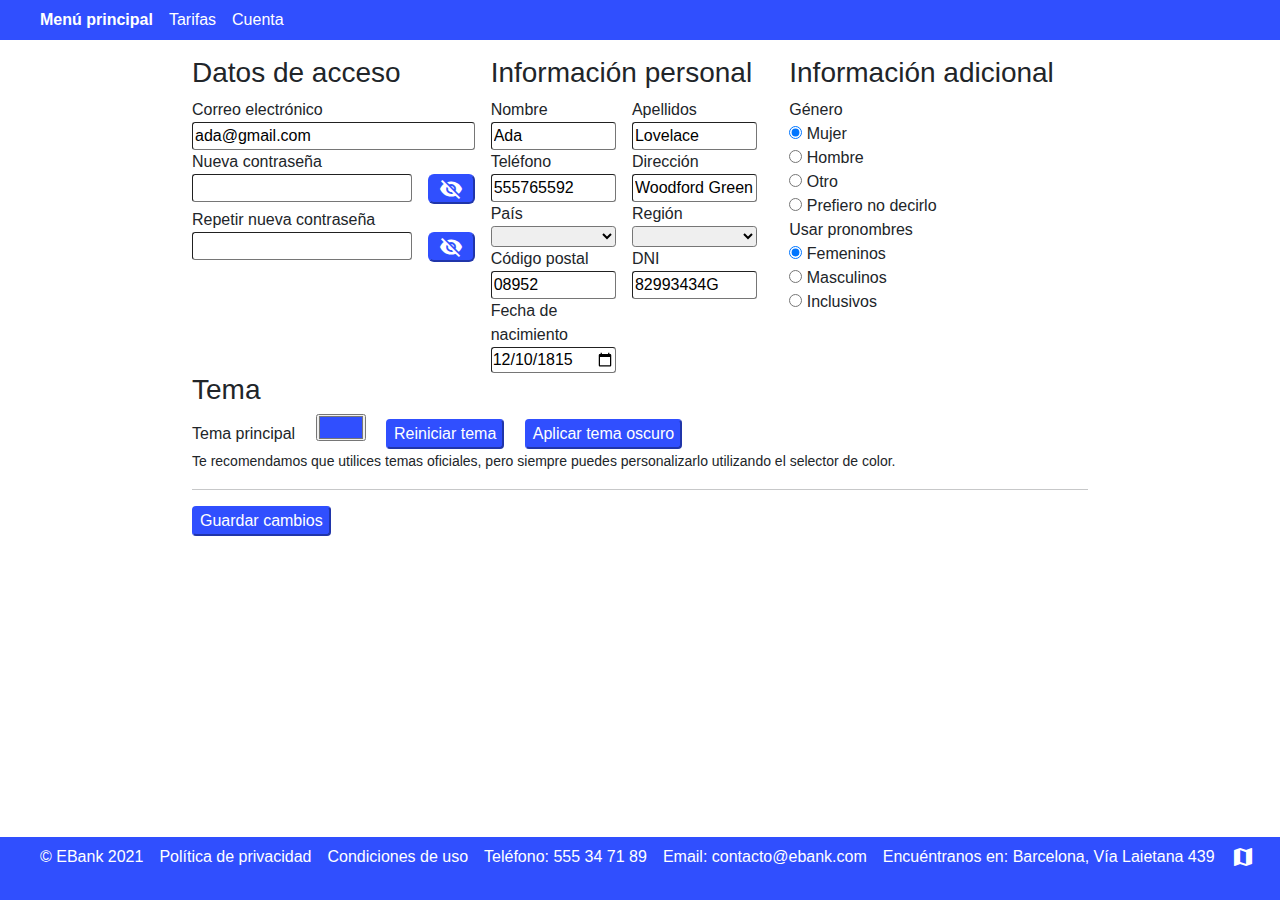
<file: account/index.html>
<!DOCTYPE html>
<html lang="es">
    <head>
        <meta charset="utf-8">
        <meta name="author" content="Joel Campos">
        <meta name="description" content="Un banco justo">
        <meta name="viewport" content="width=device-width, initial-scale=1">
        <title>EBank</title>
        <link rel="stylesheet" type="text/css" href="../TCF/tcf.css">
        <link rel="icon" href="../favicon.ico">
    </head>
    <body>
        <!-- NAVEGACIÓN -->
        <nav class="nav nav-primary">
            <ul class="main-nav">
                <li class="nav-item active"><a class="nolink" href="../index.html">Menú principal</a></li>
                <li class="nav-item"><a class="nolink" href="../tarifas/index.html">Tarifas</a></li>
                <li class="nav-dropdown">
                    Cuenta
                    <div class="dropdown-content">
                        <p name="noauth"><a class="nolink" href="../register/index.html">Crear cuenta</a></p>
                        <p name="noauth"><a class="nolink" href="../login/index.html">Acceder</a></p>
                        <p name="auth"><a class="nolink" href="../account/index.html">Configuración</a></p>
                        <p name="auth"><a class="nolink" href="../logout/index.html">Cerrar sesión</a></p>
                    </div>
                </li>
                <li class="nav-item" name="auth"><a class="nolink" href="../clientarea/index.html">Zona cliente</a></li>
            </ul>
        </nav>

        <section class="container-xl">
            <form method="POST">
                <div class="row">
                    <div class="col-md-4">
                        <h3>Datos de acceso</h3>
                        <div class="form-control">
                            <label for="email">Correo electrónico</label>
                            <input type="email" class="input input-primary" id="email" name="email" required>
                        </div>
                        <div class="row">
                            <div class="col-md-10">
                                <div class="form-control">
                                    <label>Nueva contraseña</label>
                                    <input type="password" id="newpassword" class="input input-primary" name="password">
                                </div>
                            </div>
                            <div class="col-md-2">
                                <br><button type="button" style="width: 100%;" class="btn btn-primary material-icons" id="btn-newpassword" onclick="TogglePassword('btn-newpassword','newpassword')">visibility_off</button>
                            </div>
                            <div class="col-md-10">
                                <div class="form-control">
                                    <label>Repetir nueva contraseña</label>
                                    <input type="password" id="newpasswordagain" class="input input-primary" name="repeat_password">
                                </div>
                            </div>
                            <div class="col-md-2">
                                <br><button type="button" style="width: 100%;" class="btn btn-primary material-icons" id="btn-newpasswordagain" onclick="TogglePassword('btn-newpasswordagain','newpasswordagain')">visibility_off</button>
                            </div>
                        </div>
                    </div>
                    <div class="col-md-4">
                        <h3>Información personal</h3>
                        <div class="row">
                            <div class="col-xl-6">
                                <div class="form-control">
                                    <label for="name">Nombre</label>
                                    <input type="text" id="name" name="name" class="input input-primary" value="Ada" required>
                                </div>
                            </div>
                            <div class="col-xl-6">
                                <div class="form-control">
                                    <label for="surname">Apellidos</label>
                                    <input type="text" id="surname" name="surname" class="input input-primary" value="Lovelace" required>
                                </div>
                            </div>
                            <div class="col-xl-6">
                                <div class="form-control">
                                    <label for="phone">Teléfono</label>
                                    <input type="text" class="input input-primary" id="phone" name="phone" pattern="[0-9]{9}" maxlength="9" value="555765592" required>
                                </div>
                            </div>
                            <div class="col-xl-6">
                                <div class="form-control">
                                    <label for="dir">Dirección</label>
                                    <input type="text" class="input input-primary" id="dir" name="dir" value="Woodford Green" required>
                                </div>
                            </div>
                            <!-- Región y país -->
                            <div class="col-xl-6">
                                <div class="form-control">
                                    <label for="country">País</label>
                                    <select id="country" class="input input-primary" required> <!-- La clase "input" es compatible con "select" --> </select>
                                </div>
                            </div>
                            <div class="col-xl-6">
                                <div class="form-control">
                                    <label for="region">Región</label>
                                    <select id="region" class="input input-primary" required> <!-- La clase "input" es compatible con "select" --> </select>
                                </div>
                            </div>
                            <div class="col-xl-6">
                                <div class="form-control">
                                    <label for="cp">Código postal</label>
                                    <input type="text" id="cp" name="cp" value="08952" maxlength="5" pattern="[0-9]{5}" class="input input-primary" required>
                                </div>
                            </div>
                            <div class="col-xl-6">
                                <div class="form-control">
                                    <label for="dni">DNI</label>
                                    <input type="text" id="dni" name="dni" value="82993434G" maxlength="9" pattern="[0-9]{8}[a-Z]{1}" class="input input-primary" required>
                                </div>
                            </div>
                        </div>
                        <div class="row">
                            <div class="col-xl-6">
                                <div class="form-control">
                                    <label for="bd">Fecha de nacimiento</label>
                                    <input type="date" class="input input-primary" id="bd" name="bd" value="1815-12-10" required>
                                </div>
                            </div>
                        </div>
                    </div>
                    <div class="col-md-4">
                        <h3>Información adicional</h3>
                        <div class="row">
                            <div class="col-xxl-6">
                                <div class="form-control">
                                    <label>Género</label>
                                    <div class="row">
                                        <input type="radio" name="gender" id="g-m" checked>
                                        <label for="g-m">Mujer</label>
                                    </div>
                                    <div class="row">
                                        <input type="radio" name="gender" id="g-h">
                                        <label for="g-h">Hombre</label>
                                    </div>
                                    <div class="row">
                                        <input type="radio" name="gender" id="g-o">
                                        <label for="g-o">Otro</label>
                                    </div>
                                    <div class="row">
                                        <input type="radio" name="gender" id="g-pnd">
                                        <label for="g-pnd">Prefiero no decirlo</label>
                                    </div>
                                </div>
                            </div>
                            <div class="col-xxl-6">
                                <div class="form-control">
                                    <label>Usar pronombres</label>
                                    <div class="row">
                                        <input type="radio" name="refgender" id="r-f" checked>
                                        <label for="r-f">Femeninos</label>
                                    </div>
                                    <div class="row">
                                        <input type="radio" name="refgender" id="r-m">
                                        <label for="r-m">Masculinos</label>
                                    </div>
                                    <div class="row">
                                        <input type="radio" name="refgender" id="r-i">
                                        <label for="r-i">Inclusivos</label>
                                    </div>
                                </div>
                            </div>
                        </div>
                    </div>
                    <div class="col-md-12">
                        <h3>Tema</h3>
                        <label for="theme">Tema principal</label>
                        <input type="color" id="theme">
                        <input class="btn btn-primary" onclick="SetTheme('#304ffe')" type="button" value="Reiniciar tema">
                        <input class="btn btn-primary" onclick="SetTheme('#121212')" type="button" value="Aplicar tema oscuro">
                        <br><small>Te recomendamos que utilices temas oficiales, pero siempre puedes personalizarlo utilizando el selector de color.</small>
                    </div>
                </div>
                <hr>
                <input type="submit" value="Guardar cambios" class="btn btn-primary">
            </form>
        </section>

        <!-- FOOTER -->
		<br><footer class="nav nav-primary bottom">
			<ul class="main-nav">
				<li class="nav-item">&copy; EBank 2021</li>
				<li class="nav-item"><a class="nolink" href="../privacy/index.html">Política de privacidad</a></li>
				<li class="nav-item"><a class="nolink" href="../terms/index.html">Condiciones de uso</a></li>
				<li class="nav-item">Teléfono: 555 34 71 89</li>
				<li class="nav-item">Email: contacto@ebank.com</li>
				<li class="nav-item">Encuéntranos en: Barcelona, Vía Laietana 439</li>
				<li class="nav-item"><a class="material-icons nolink" href="https://goo.gl/maps/QGVMRPcXBaiSUd6b9" target="_blank">map</a></li>
			</ul>
		</footer>

        <!-- SCRIPTS -->
        <script src="../TCF/js/tcf.js"></script>
        <script src="../TCF/js/auth.js"></script>
        <script src="../TCF/js/cartograph.js"></script>

        <script>
            document.getElementById("email").value = sessionStorage.getItem("email") || "ada@gmail.com";

            ImplementFullLocationForm("country","region","235","112");


            const theme = document.getElementById("theme");
            theme.value = sessionStorage.getItem("theme") || "#304ffe";
            theme.addEventListener('input',() => {
                sessionStorage.setItem("theme",theme.value);
                document.documentElement.style.setProperty('--color-primary', theme.value);
                document.documentElement.style.setProperty('--color-contrast-primary', getContrastYIQ(theme.value));
            });

            function SetTheme(color) {
                theme.value = color;
                sessionStorage.setItem("theme",color);
                document.documentElement.style.setProperty('--color-primary', color);
                document.documentElement.style.setProperty('--color-contrast-primary', getContrastYIQ(color));
            }         
        </script>
    </body>
</html>
</file>
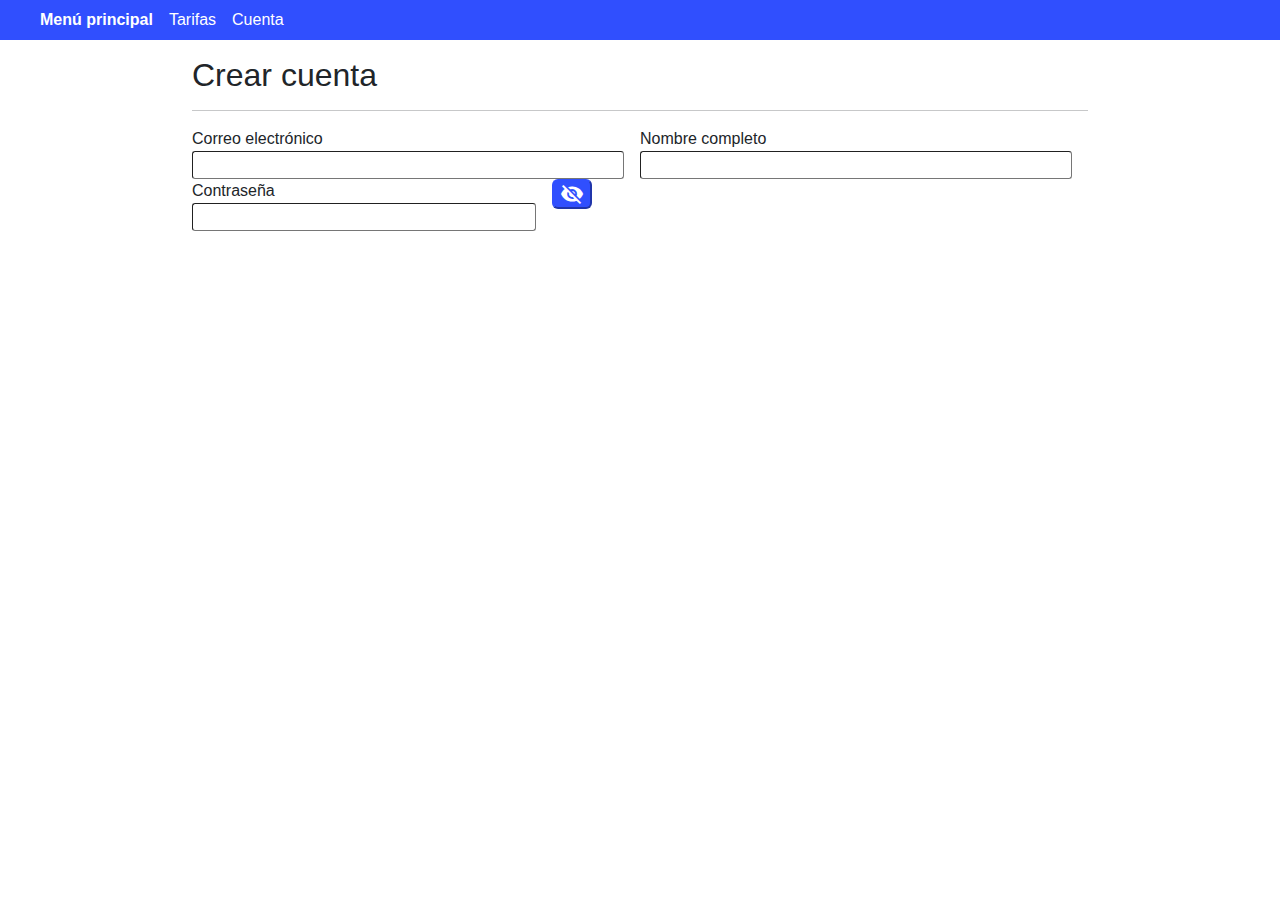
<file: auth/index.html>
<!DOCTYPE html>
<html lang="es">
	<head>
		<meta charset="utf-8">
		<meta name="viewport" content="width=device-width, initial-scale=1">
		<title>Ebank - Auth</title>
		<link rel="stylesheet" type="text/css" href="../TCF/tcf.css">
	</head>
	<body>
		<!-- NAVEGACIÓN -->
        <nav class="nav nav-primary">
            <ul class="main-nav">
                <li class="nav-item active">Menú principal</li>
                <li class="nav-item">Tarifas</li>
                <li class="nav-dropdown">
                    Cuenta
                    <div class="dropdown-content">
                        <p>Acceder</p>
                        <p>Perfil</p>
                        <p>Cerrar sesión</p>
                    </div>
                </li>
            </ul>
        </nav>
        <!-- FORMULARIO -->
       	<section class="container-lg">
       		<form>
       			<h2>Crear cuenta</h2>
       			<hr>
       			<div class="row">
       				<div class="col-lg-6">
       					<div class="form-control">
       						<label for="r-email">Correo electrónico</label>
       						<input type="email" id="r-email" class="input input-primary">
       					</div>
       				</div>
       				<div class="col-lg-6">
       					<div class="form-control">
       						<label for="r-name">Nombre completo</label>
       						<input type="text" id="r-name" class="input input-primary">
       					</div>
       				</div>
       				<div class="col-lg-6">
       					<div class="row">
       						<div class="col-lg-10">
       							<div class="form-control">
		       						<label for="r-password">Contraseña</label>
		       						<input type="password" id="r-password" class="input input-primary">
       							</div>
       						</div>
       						<div class="col-lg-2">
								<button class="btn btn-primary material-icons" id="btn-password" onclick="TogglePassword('btn-password','r-password')">visibility_off</button>
							</div>
       					</div>
       				</div>
       			</div>
			</form>
       	</section>
        <script src="../TCF/js/tcf.js"></script>
	</body>
</html>
</file>
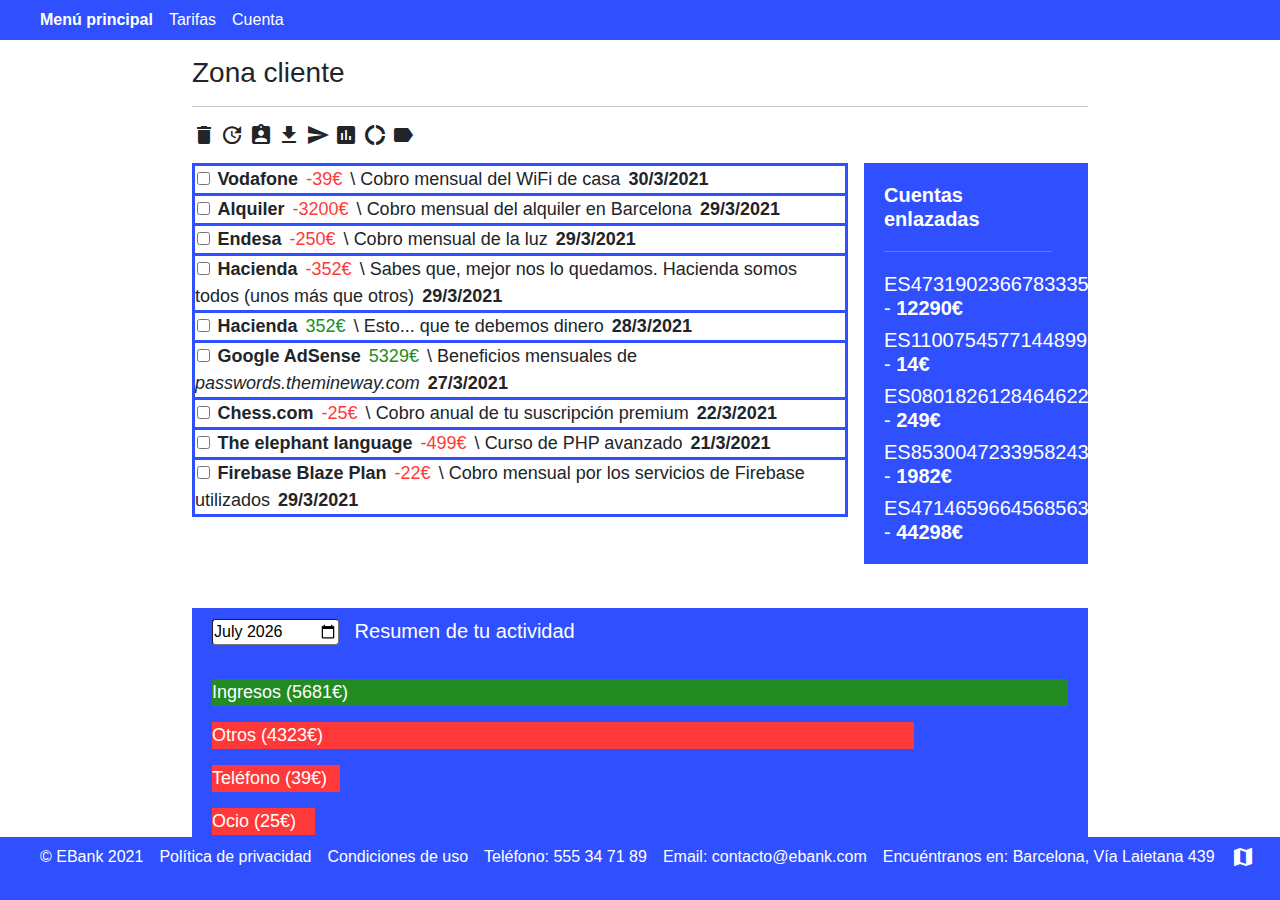
<file: clientarea/index.html>
<!DOCTYPE html>
<html lang="es">
    <head>
        <meta charset="utf-8">
        <meta name="author" content="Joel Campos">
        <meta name="description" content="Un banco justo">
        <meta name="viewport" content="width=device-width, initial-scale=1">
        <title>EBank</title>
        <link rel="stylesheet" type="text/css" href="../TCF/tcf.css">
        <link rel="icon" href="../favicon.ico">
    </head>
    <body>
        <!-- NAVEGACIÓN -->
        <nav class="nav nav-primary">
            <ul class="main-nav">
                <li class="nav-item active"><a class="nolink" href="../index.html">Menú principal</a></li>
                <li class="nav-item"><a class="nolink" href="../tarifas/index.html">Tarifas</a></li>
                <li class="nav-dropdown">
                    Cuenta
                    <div class="dropdown-content">
                        <p name="noauth"><a class="nolink" href="../register/index.html">Crear cuenta</a></p>
                        <p name="noauth"><a class="nolink" href="../login/index.html">Acceder</a></p>
                        <p name="auth"><a class="nolink" href="../account/index.html">Configuración</a></p>
                        <p name="auth"><a class="nolink" href="../logout/index.html">Cerrar sesión</a></p>
                    </div>
                </li>
                <li class="nav-item" name="auth"><a class="nolink" href="../clientarea/index.html">Zona cliente</a></li>
            </ul>
        </nav>

        <section class="container-md">
            <h3>Zona cliente</h3>
            <hr>
            <div class="toolbar toolbar-primary">
                <!-- ACCIONES DEL PANEL DE CONTROL -->
                <p class="material-icons">delete</p>
                <p class="material-icons">update</p>
                <p class="material-icons">assignment_ind</p>
                <p class="material-icons">get_app</p>
                <p class="material-icons">send</p>
                <p class="material-icons">assessment</p>
                <p class="material-icons">donut_large</p>
                <p class="material-icons">label_important</p>
                <p class="material-icons">pending</p>
            </div>
            <div class="row">
                <div class="col-xl-9">
                    <div class="entrylist" id="entries">
                        <!-- Si se muestra esta "entry" es que ha habido un problema con el script -->
                        <div class="entry">
                            <input type="checkbox" class="checkbox">
                            <p class="title">Cobro</p>
                            <p class="value good">-200€</p>
                            <p class="subject">Este texto no se debería ver, ha habido un fallo con un script</p>
                        </div>
                    </div>
                </div>
                <div class="col-xl-3 bg-primary text-ligth">
                    <div class="rangle primary">
                        <div class="rangle-body">
                            <h5><b>Cuentas enlazadas</b></h5>
                            <hr>
                            <div id="accounts">

                            </div>
                        </div>
                    </div>
                </div>
            </div>
            <br>
            <div class="rangle rangle-primary">
                <div class="rangle-body">
                    <div class="row" style="padding-top: 0.7em;padding-bottom: 0.5em;">
                        <div class="col-xl-2">
                            <div class="form-control">
                                <input type="month" class="input" style="width: 100%;" id="mes">
                            </div>
                        </div>
                        <div class="col-xl-10">
                            <h5>Resumen de tu actividad</h5>
                        </div>
                    </div>
                    <div class="container-xl">
                        <!-- RESUMEN MENSUAL -->
                        <table class="graphic">
                            <div style="width: 100%;" class="bg-success"><p class="text-ligth">Ingresos (5681€)</p></div>
                            <div style="width: 82%;" class="bg-danger"><p class="text-ligth">Otros (4323€)</p></div>
                            <div style="width: 15%;" class="bg-danger"><p class="text-ligth">Teléfono (39€)</p></div>
                            <div style="width: 12%;" class="bg-danger"><p class="text-ligth">Ocio (25€)</p></div>
                        </table>
                    </div>
                </div>
            </div>
        </section>

		<!-- FOOTER -->
		<br><footer class="nav nav-primary bottom">
			<ul class="main-nav">
				<li class="nav-item">&copy; EBank 2021</li>
				<li class="nav-item"><a class="nolink" href="../privacy/index.html">Política de privacidad</a></li>
				<li class="nav-item"><a class="nolink" href="../terms/index.html">Condiciones de uso</a></li>
				<li class="nav-item">Teléfono: 555 34 71 89</li>
				<li class="nav-item">Email: contacto@ebank.com</li>
				<li class="nav-item">Encuéntranos en: Barcelona, Vía Laietana 439</li>
				<li class="nav-item"><a class="material-icons nolink" href="https://goo.gl/maps/QGVMRPcXBaiSUd6b9" target="_blank">map</a></li>
			</ul>
		</footer>

        <!-- SCRIPTS -->
        <script src="../TCF/js/tcf.js"></script>
        <script src="../TCF/js/database.js"></script>
        <script src="../TCF/js/auth.js"></script>
        <script>
            DisplayData();
            DisplayAccounts();

            document.getElementById("mes").valueAsDate = new Date(); // Seleccionar hoy por defecto
        </script>
    </body>
</html>
</file>
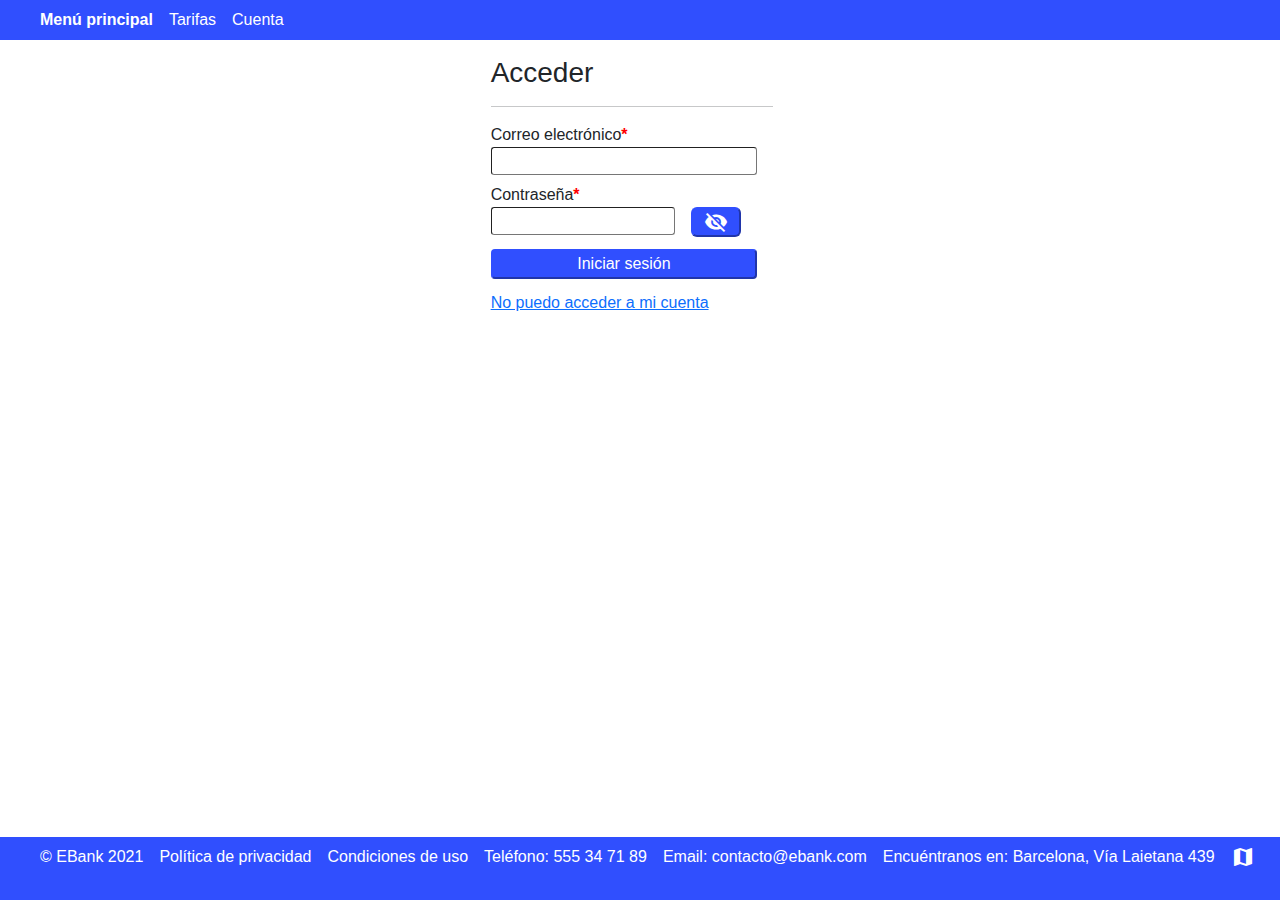
<file: login/index.html>
<!DOCTYPE html>
<html lang="es">
    <head>
		<meta charset="utf-8">
		<meta name="viewport" content="width=device-width, initial-scale=1">
		<title>Ebank - Auth</title>
		<link rel="stylesheet" type="text/css" href="../TCF/tcf.css">
        <link rel="icon" href="../favicon.ico">
	</head>
    <body>
        <!-- NAVEGACIÓN -->
        <nav class="nav nav-primary">
            <ul class="main-nav">
                <li class="nav-item active"><a class="nolink" href="../index.html">Menú principal</a></li>
                <li class="nav-item"><a class="nolink" href="../tarifas/index.html">Tarifas</a></li>
                <li class="nav-dropdown">
                    Cuenta
                    <div class="dropdown-content">
                        <p name="noauth"><a class="nolink" href="../register/index.html">Crear cuenta</a></p>
                        <p name="noauth"><a class="nolink" href="../login/index.html">Acceder</a></p>
                        <p name="auth"><a class="nolink" href="../account/index.html">Configuración</a></p>
                        <p name="auth"><a class="nolink" href="../logout/index.html">Cerrar sesión</a></p>
                    </div>
                </li>
                <li class="nav-item" name="auth"><a class="nolink" href="../clientarea/index.html">Zona cliente</a></li>
            </ul>
        </nav>
        
        <section class="container-md">
            <form class="row" action="../index.html" onsubmit="Login()" method="POST">
                <div class="col-xl-4"><p></p></div>
                <div class="col-xl-4">
                    <h3>Acceder</h3>
                    <hr>
                    <div class="row">
                        <div class="col-xl-12 mb-2">
                            <div class="form-control">
                                <label for="email" class="necessary">Correo electrónico</label>
                                <input type="email" id="email" class="input input-primary" style="width: 100%;" required>
                            </div>
                        </div>
                        <div class="col-xl-12 mb-3">
                            <div class="row">
                                <div class="col-xl-9">
                                    <div class="form-control">
                                        <label for="password" class="necessary">Contraseña</label>
                                        <input type="password" id="password" class="input input-primary" style="width: 100%;" required>
                                    </div>
                                </div>
                                <div class="col-xl-3">
                                    <div class="form-control">
                                        <br><button type="button" style="width: 100%;" class="btn btn-primary material-icons" id="btn-password" onclick="TogglePassword('btn-password','password')">visibility_off</button>
                                    </div>
                                </div>
                            </div>
                        </div>
                        <div class="col-xl-12 mb-3">
                            <div class="form-control">
                                <button type="submit" class="btn btn-primary" style="width: 100%;">Iniciar sesión</button>
                            </div>
                        </div>
                    </div>
                    <a href="../recover/index.html">No puedo acceder a mi cuenta</a>
                </div>
                <div class="col-xl-4"><p></p></div>
            </form>
        </section>

        <!-- FOOTER -->
        <br><footer class="nav nav-primary bottom">
            <ul class="main-nav">
                <li class="nav-item">&copy; EBank 2021</li>
                <li class="nav-item"><a class="nolink" href="../privacy/index.html">Política de privacidad</a></li>
                <li class="nav-item"><a class="nolink" href="../terms/index.html">Condiciones de uso</a></li>
                <li class="nav-item">Teléfono: 555 34 71 89</li>
                <li class="nav-item">Email: contacto@ebank.com</li>
                <li class="nav-item">Encuéntranos en: Barcelona, Vía Laietana 439</li>
                <li class="nav-item"><a class="material-icons nolink" href="https://goo.gl/maps/QGVMRPcXBaiSUd6b9" target="_blank">map</a></li>
            </ul>
        </footer>

        <!-- SCRIPTS -->
        <script src="../TCF/js/tcf.js"></script>
        <script src="../TCF/js/auth.js"></script>
    </body>
</html>
</file>
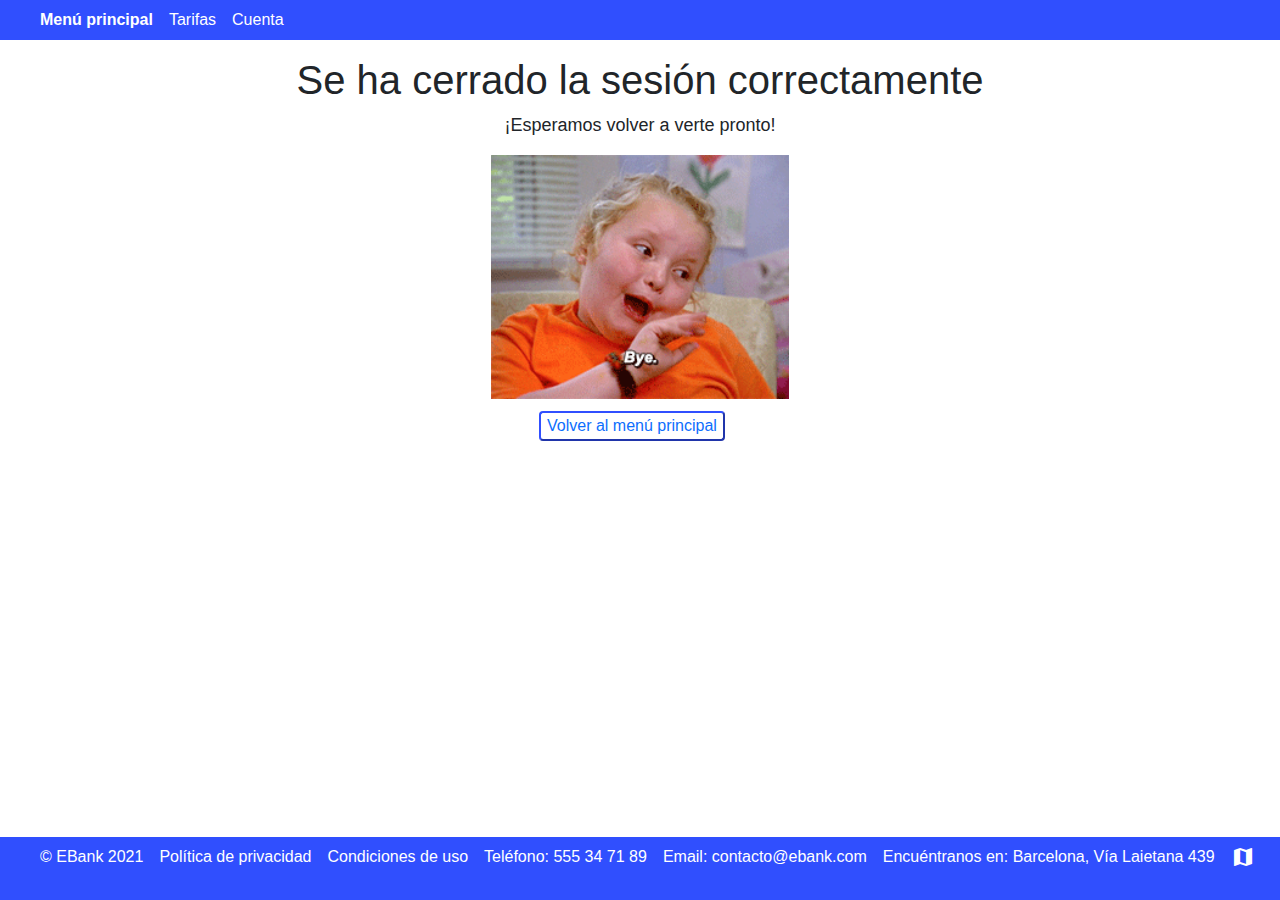
<file: logout/index.html>
<!DOCTYPE html>
<html lang="es">
    <head>
        <meta charset="utf-8">
        <meta name="author" content="Joel Campos">
        <meta name="description" content="Un banco justo">
        <meta name="viewport" content="width=device-width, initial-scale=1">
        <title>EBank</title>
        <link rel="stylesheet" type="text/css" href="../TCF/tcf.css">
        <link rel="icon" href="../favicon.ico">
    </head>
    <body>
        <!-- NAVEGACIÓN -->
        <nav class="nav nav-primary">
            <ul class="main-nav">
                <li class="nav-item active"><a class="nolink" href="../index.html">Menú principal</a></li>
                <li class="nav-item"><a class="nolink" href="../tarifas/index.html">Tarifas</a></li>
                <li class="nav-dropdown">
                    Cuenta
                    <div class="dropdown-content">
                        <p name="noauth"><a class="nolink" href="../register/index.html">Crear cuenta</a></p>
                        <p name="noauth"><a class="nolink" href="../login/index.html">Acceder</a></p>
                        <p name="auth"><a class="nolink" href="../account/index.html">Configuración</a></p>
                        <p name="auth"><a class="nolink" href="../logout/index.html">Cerrar sesión</a></p>
                    </div>
                </li>
                <li class="nav-item" name="auth"><a class="nolink" href="../clientarea/index.html">Zona cliente</a></li>
            </ul>
        </nav>

        <section class="container-md h-center">
            <h1>Se ha cerrado la sesión correctamente</h1>
            <p>¡Esperamos volver a verte pronto!</p>
            <div class="row">
                <div class="col-xl-4"><p></p></div>
                <div class="col-xl-4">
                    <img src="../resources/img/bye.gif" style="width: 100%;" class="zoomable mb-3">
                    <button class="btn btn-primary fade"><a href="../index.html" class="nolink" style="text-decoration: none;">Volver al menú principal</a></button>
                </div>
                <div class="col-xl-4"><p></p></div>
            </div>
        </section>

        <!-- FOOTER -->
		<br><footer class="nav nav-primary bottom">
			<ul class="main-nav">
				<li class="nav-item">&copy; EBank 2021</li>
				<li class="nav-item"><a class="nolink" href="../privacy/index.html">Política de privacidad</a></li>
				<li class="nav-item"><a class="nolink" href="../terms/index.html">Condiciones de uso</a></li>
				<li class="nav-item">Teléfono: 555 34 71 89</li>
				<li class="nav-item">Email: contacto@ebank.com</li>
				<li class="nav-item">Encuéntranos en: Barcelona, Vía Laietana 439</li>
				<li class="nav-item"><a class="material-icons nolink" href="https://goo.gl/maps/QGVMRPcXBaiSUd6b9" target="_blank">map</a></li>
			</ul>
		</footer>

        <!-- SCRIPTS -->
        <script src="../TCF/js/tcf.js"></script>
        <script src="../TCF/js/auth.js"></script>
        <script>
            Logout();
        </script>
    </body>
</html>
</file>
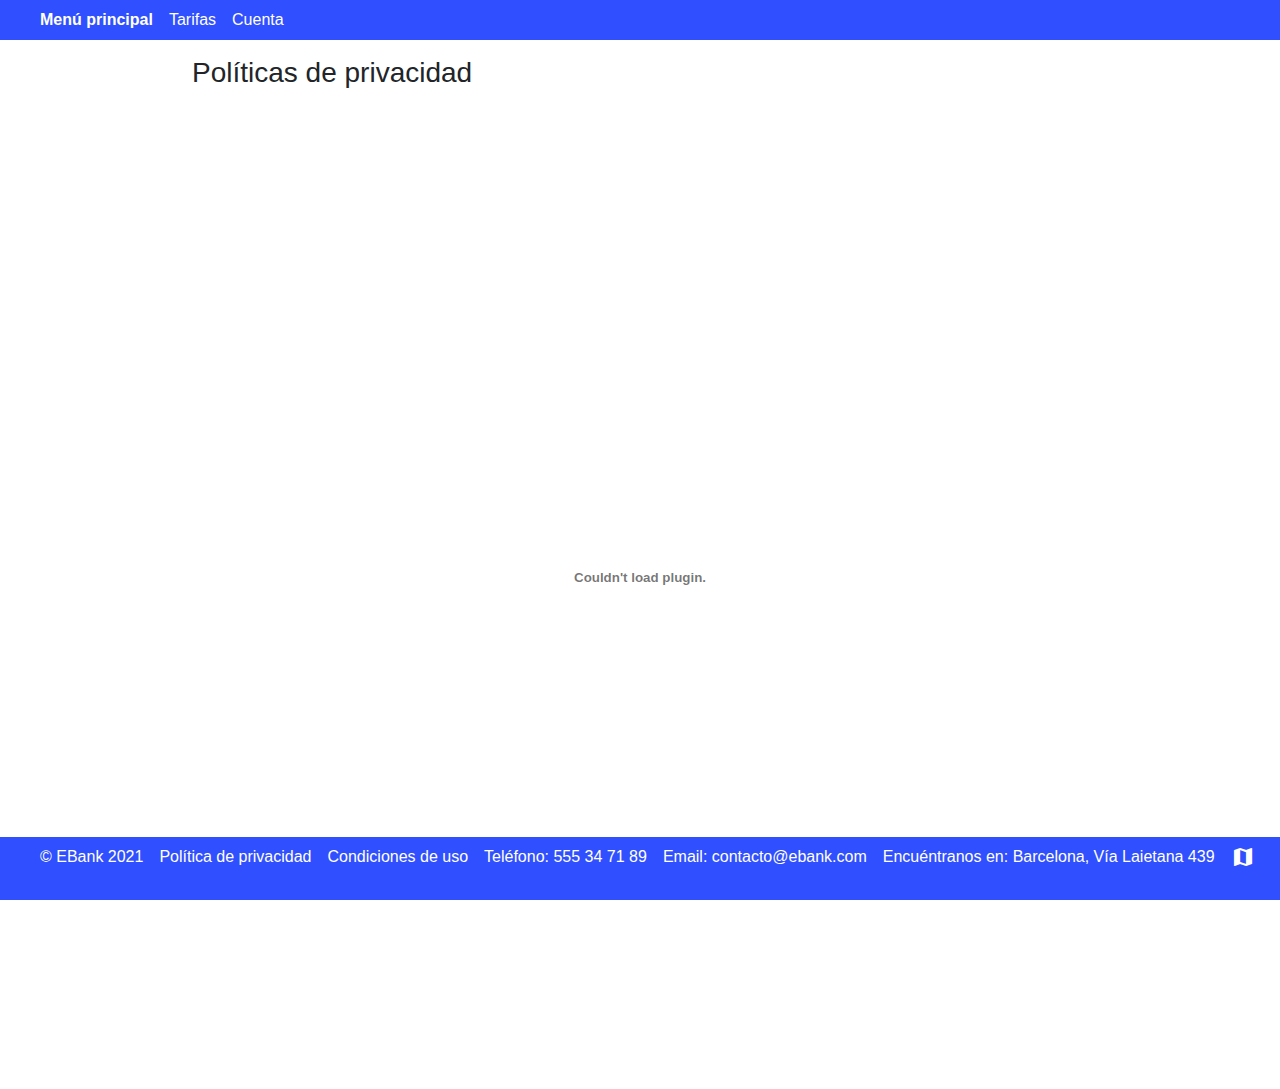
<file: privacy/index.html>
<!DOCTYPE html>
<html lang="es">
    <head>
        <meta charset="utf-8">
        <meta name="author" content="Joel Campos">
        <meta name="description" content="Un banco justo">
        <meta name="viewport" content="width=device-width, initial-scale=1">
        <title>EBank</title>
        <link rel="stylesheet" type="text/css" href="../TCF/tcf.css">
        <link rel="icon" href="../favicon.ico">
    </head>
    <body>
        <!-- NAVEGACIÓN -->
        <nav class="nav nav-primary">
            <ul class="main-nav">
                <li class="nav-item active"><a class="nolink" href="../index.html">Menú principal</a></li>
                <li class="nav-item"><a class="nolink" href="../tarifas/index.html">Tarifas</a></li>
                <li class="nav-dropdown">
                    Cuenta
                    <div class="dropdown-content">
                        <p name="noauth"><a class="nolink" href="../register/index.html">Crear cuenta</a></p>
                        <p name="noauth"><a class="nolink" href="../login/index.html">Acceder</a></p>
                        <p name="auth"><a class="nolink" href="../account/index.html">Configuración</a></p>
                        <p name="auth"><a class="nolink" href="../logout/index.html">Cerrar sesión</a></p>
                    </div>
                </li>
                <li class="nav-item" name="auth"><a class="nolink" href="../clientarea/index.html">Zona cliente</a></li>
            </ul>
        </nav>

        <section class="container-md">
            <h3>Políticas de privacidad</h3>
            <embed src="../resources/pdf/privacidad.pdf" class="document">
        </section>

        <!-- FOOTER -->
		<br><footer class="nav nav-primary bottom">
			<ul class="main-nav">
				<li class="nav-item">&copy; EBank 2021</li>
				<li class="nav-item"><a class="nolink" href="../privacy/index.html">Política de privacidad</a></li>
				<li class="nav-item"><a class="nolink" href="../terms/index.html">Condiciones de uso</a></li>
				<li class="nav-item">Teléfono: 555 34 71 89</li>
				<li class="nav-item">Email: contacto@ebank.com</li>
				<li class="nav-item">Encuéntranos en: Barcelona, Vía Laietana 439</li>
				<li class="nav-item"><a class="material-icons nolink" href="https://goo.gl/maps/QGVMRPcXBaiSUd6b9" target="_blank">map</a></li>
			</ul>
		</footer>

        <script src="../TCF/js/auth.js"></script>
        <script src="../TCF/js/tcf.js"></script>
    </body>
</html>
</file>
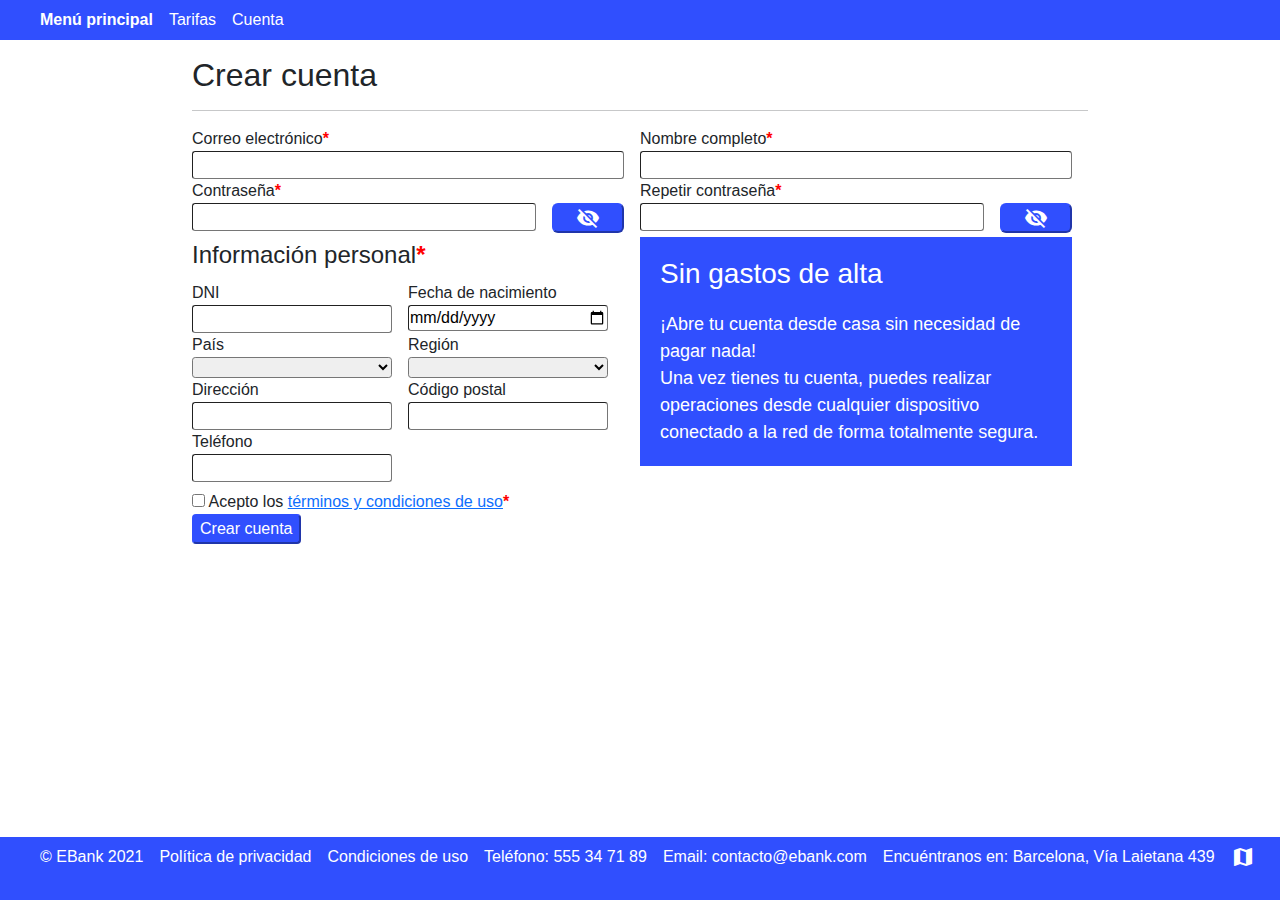
<file: register/index.html>
<!DOCTYPE html>
<html lang="es">
	<head>
		<meta charset="utf-8">
		<meta name="viewport" content="width=device-width, initial-scale=1">
		<title>Ebank - Auth</title>
		<link rel="stylesheet" type="text/css" href="../TCF/tcf.css">
		<link rel="icon" href="../favicon.ico">
	</head>
	<body>
		<!-- NAVEGACIÓN -->
        <nav class="nav nav-primary">
            <ul class="main-nav">
                <li class="nav-item active"><a class="nolink" href="../index.html">Menú principal</a></li>
                <li class="nav-item"><a class="nolink" href="../tarifas/index.html">Tarifas</a></li>
                <li class="nav-dropdown">
                    Cuenta
                    <div class="dropdown-content">
                        <p name="noauth"><a class="nolink" href="../register/index.html">Crear cuenta</a></p>
                        <p name="noauth"><a class="nolink" href="../login/index.html">Acceder</a></p>
                        <p name="auth"><a class="nolink" href="../account/index.html">Configuración</a></p>
                        <p name="auth"><a class="nolink" href="../logout/index.html">Cerrar sesión</a></p>
                    </div>
                </li>
                <li class="nav-item" name="auth"><a class="nolink" href="../clientarea/index.html">Zona cliente</a></li>
            </ul>
        </nav>
		
        <!-- FORMULARIO -->
       	<section class="container-lg">
       		<form method="POST" action="../index.html" onsubmit="Login()">
       			<h2>Crear cuenta</h2>
       			<hr>
       			<div class="row">
					<!-- EMAIL -->
       				<div class="col-lg-6">
       					<div class="form-control">
       						<label for="r-email" class="necessary">Correo electrónico</label>
       						<input type="email" id="r-email" class="input input-primary" required>
       					</div>
       				</div>
					<!-- NOMBRE -->
       				<div class="col-lg-6">
       					<div class="form-control">
       						<label for="r-name" class="necessary">Nombre completo</label>
       						<input type="text" id="r-name" class="input input-primary" required>
       					</div>
       				</div>
					<!-- CONTRASEÑA 1 -->
       				<div class="col-lg-6">
       					<div class="row">
       						<div class="col-lg-10">
       							<div class="form-control">
		       						<label for="r-password" class="necessary">Contraseña</label>
		       						<input type="password" id="r-password" class="input input-primary" style="width: 100%;" required>
       							</div>
       						</div>
       						<div class="col-lg-2"><br>
								<button type="button" style="width: 100%;" class="btn btn-primary material-icons" id="btn-password" onclick="TogglePassword('btn-password','r-password')">visibility_off</button>
							</div>
       					</div>
       				</div>
					<!-- CONTRASEÑA 2 -->
       				<div class="col-lg-6">
						<div class="row">
							<div class="col-lg-10">
								<div class="form-control">
									<label for="r-password" class="necessary">Repetir contraseña</label>
									<input type="password" id="r-password-again" class="input input-primary" style="width: 100%;" required>
								</div>
							</div>
							<div class="col-lg-2"><br>
								<button type="button" style="width: 100%;" class="btn btn-primary material-icons" id="btn-password-again" onclick="TogglePassword('btn-password-again','r-password-again')">visibility_off</button>
						 	</div>
						</div>
					</div>
					<div>
						<!-- INFORMACIÓN PERSONAL -->
						<fieldset class="col-lg-6 mb-2">
							<legend class="necessary">Información personal</legend>
							<div class="row">
								<div class="col-md-6">
									<div class="form-control">
										<label for="dni">DNI</label>
										<input type="text" id="dni" class="input input-primary" maxlength="9" pattern="[0-9]{8}[a-Z]{1}" required>
									</div>
								</div>
								<div class="col-md-6">
									<div class="form-control">
										<label for="birth">Fecha de nacimiento</label>
										<input type="date" id="birth" class="input input-primary" required>
									</div>
								</div>
							</div>
							<div class="row">
								<div class="col-md-6">
									<div class="form-control">
										<label for="country">País</label>
										<select id="country" class="input input-primary"> <!-- La clase "input" es compatible con "select" --></select>
									</div>
								</div>
								<div class="col-md-6">
									<div class="form-control">
										<label for="region">Región</label>
										<select id="region" class="input input-primary"> <!-- La clase "input" es compatible con "select" --></select>
									</div>
								</div>
							</div>
							<div class="row">
								<div class="col-md-6">
									<div class="form-control">
										<label for="dir">Dirección</label><br>
										<input type="text" id="dir" class="input input-primary" style="width: 100%;">
									</div>
								</div>
								<div class="col-md-6">
									<div class="form-control">
										<label for="cp">Código postal</label><br>
										<input type="text" id="cp" maxlength="5" class="input input-primary" style="width: 100%;" pattern="[0-9]{5}">
									</div>
								</div>
							</div>
							<div class="row">
								<div class="col-md-6">
									<div class="form-control">
										<label for="tel">Teléfono</label><br>
										<input type="text" id="tel" class="input input-primary" style="width: 100%;" maxlength="9" pattern="[0-9]{9}">
									</div>
								</div>
							</div>
						</fieldset>
						<!-- ANUNCIO -->
						<div class="col-md-6">
							<div class="rangle rangle-primary">
								<div class="row">
									<div class="col-12 rangle-body">
										<h3>Sin gastos de alta</h3>
										<p>¡Abre tu cuenta desde casa sin necesidad de pagar nada!<br>Una vez tienes tu cuenta, puedes realizar operaciones desde cualquier dispositivo conectado a la red de forma totalmente segura.</p>
									</div>
								</div>
							</div>
						</div>
					</div>
					<div class="row">
						<div class="col-12">
							<div class="classic-terms">
								<input type="checkbox" id="terms" class="checkbox checkbox-primary" required>
								<label for="terms" class="necessary">Acepto los <a href="../terms/index.html" target="_blank">términos y condiciones de uso</a></label>
							</div>
							<input type="submit" value="Crear cuenta" class="btn btn-primary">
						</div>
					</div>
       			</div>
			</form>
       	</section>

		<!-- SCRIPTS -->

        <script src="../TCF/js/tcf.js"></script>
		<script src="../TCF/js/cartograph.js"></script>
		<script src="../TCF/js/auth.js"></script>

		<!-- FOOTER -->
		<br><footer class="nav nav-primary bottom">
			<ul class="main-nav">
				<li class="nav-item">&copy; EBank 2021</li>
				<li class="nav-item"><a class="nolink" href="../privacy/index.html">Política de privacidad</a></li>
				<li class="nav-item"><a class="nolink" href="../terms/index.html">Condiciones de uso</a></li>
				<li class="nav-item">Teléfono: 555 34 71 89</li>
				<li class="nav-item">Email: contacto@ebank.com</li>
				<li class="nav-item">Encuéntranos en: Barcelona, Vía Laietana 439</li>
				<li class="nav-item"><a class="material-icons nolink" href="https://goo.gl/maps/QGVMRPcXBaiSUd6b9" target="_blank">map</a></li>
			</ul>
		</footer>

		<!-- Page's script -->
		<script>
			ImplementFullLocationForm("country","region");
		</script>
	</body>
</html>
</file>
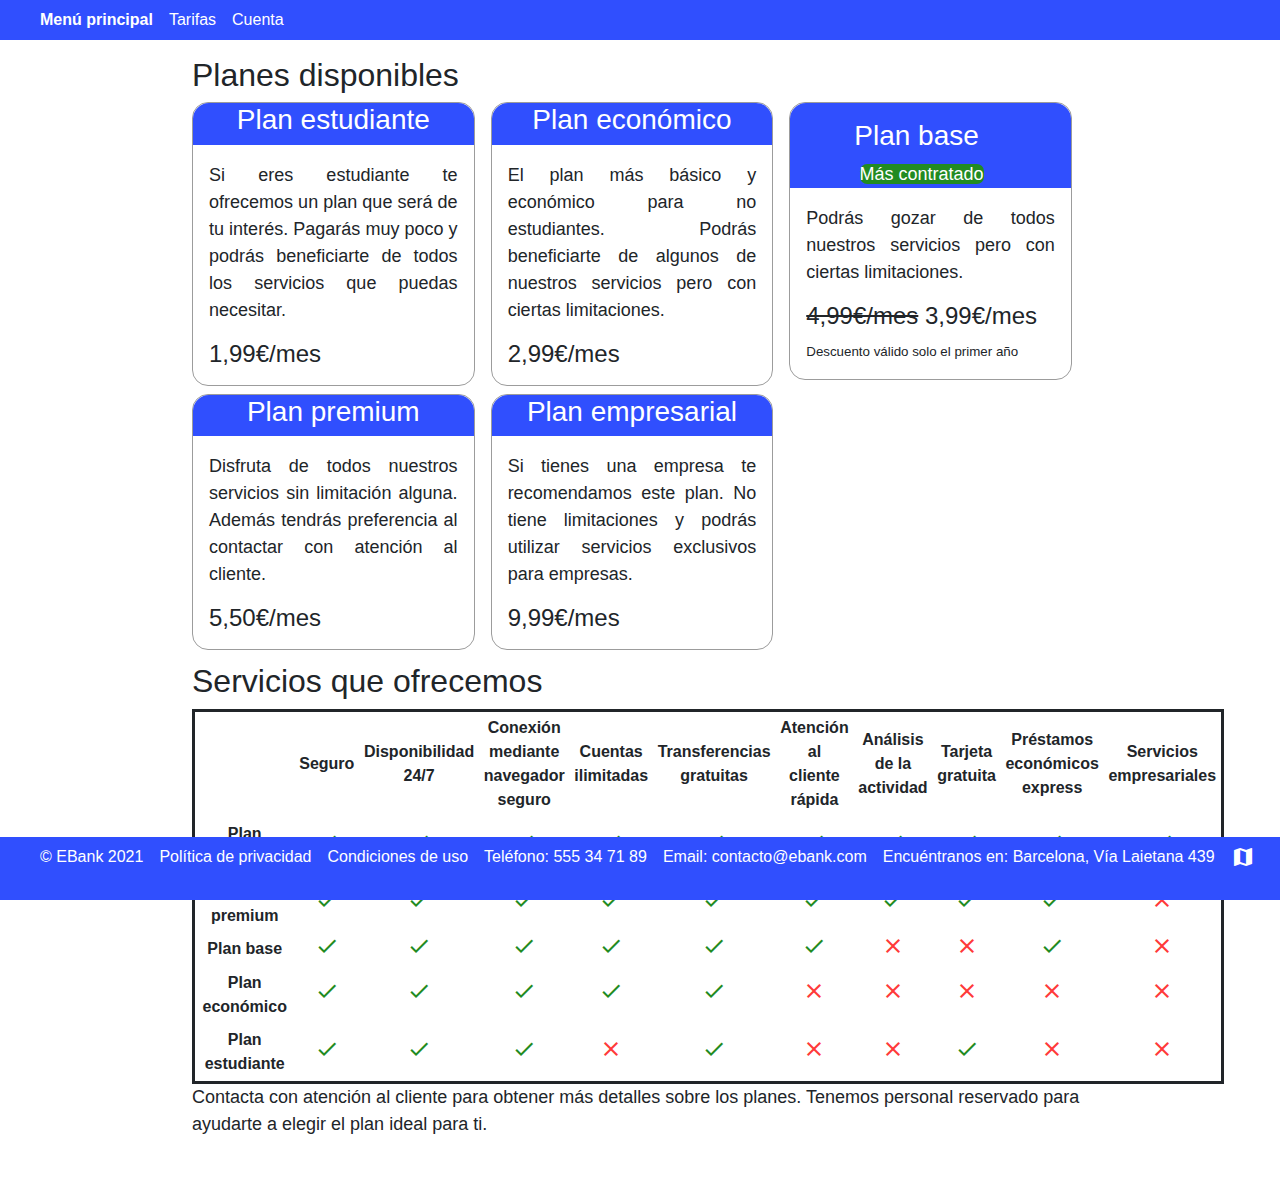
<file: tarifas/index.html>
<!DOCTYPE html>
<html lang="es">
    <head>
        <meta charset="utf-8">
        <meta name="author" content="Joel Campos">
        <meta name="description" content="Un banco justo">
        <meta name="viewport" content="width=device-width, initial-scale=1">
        <title>EBank</title>
        <link rel="stylesheet" type="text/css" href="../TCF/tcf.css">
        <link rel="icon" href="../favicon.ico">
    </head>
    <body>
        <!-- NAVEGACIÓN -->
        <nav class="nav nav-primary">
            <ul class="main-nav">
                <li class="nav-item active"><a class="nolink" href="../index.html">Menú principal</a></li>
                <li class="nav-item"><a class="nolink" href="../tarifas/index.html">Tarifas</a></li>
                <li class="nav-dropdown">
                    Cuenta
                    <div class="dropdown-content">
                        <p name="noauth"><a class="nolink" href="../register/index.html">Crear cuenta</a></p>
                        <p name="noauth"><a class="nolink" href="../login/index.html">Acceder</a></p>
                        <p name="auth"><a class="nolink" href="../account/index.html">Configuración</a></p>
                        <p name="auth"><a class="nolink" href="../logout/index.html">Cerrar sesión</a></p>
                    </div>
                </li>
                <li class="nav-item" name="auth"><a class="nolink" href="../clientarea/index.html">Zona cliente</a></li>
            </ul>
        </nav>

        <section class="container-md">
            <h2>Planes disponibles</h2>
            <div class="row mb-2">
                <div class="col-xl-4">
                    <div class="card card-primary">
                        <div class="card-header h-center">
                            <h3>Plan estudiante</h3>
                        </div>
                        <div class="card-body justify">
                            <p>Si eres estudiante te ofrecemos un plan que será de tu interés. Pagarás muy poco y podrás beneficiarte de todos los servicios que puedas necesitar.</p>
                            <h4>1,99€/mes</h4>
                        </div>
                    </div>
                </div>
                <div class="col-xl-4">
                    <div class="card card-primary">
                        <div class="card-header h-center">
                            <h3>Plan económico</h3>
                        </div>
                        <div class="card-body justify">
                            <p>El plan más básico y económico para no estudiantes. Podrás beneficiarte de algunos de nuestros servicios pero con ciertas limitaciones.</p>
                            <h4>2,99€/mes</h4>
                        </div>
                    </div>
                </div>
                <div class="col-xl-4">
                    <div class="card card-primary">
                        <div class="card-header h-center">
                            <div class="row">
                                <div class="col-xxl-4"><p></p></div>
                                <div class="col-xxl-4">
                                    <h3>Plan base</h3>
                                </div>
                                <div class="col-xxl-4">
                                    <span class="alert alert-success">Más contratado</span>
                                </div>
                            </div>
                        </div>
                        <div class="card-body justify">
                            <p>Podrás gozar de todos nuestros servicios pero con ciertas limitaciones.</p>
                            <h4><span style="text-decoration: line-through;">4,99€/mes</span> 3,99€/mes</h4>
                            <small style="font-size: smaller;">Descuento válido solo el primer año</small>
                        </div>
                    </div>
                </div>
            </div>
            <div class="row mb-3">
                <div class="col-xl-4">
                    <div class="card card-primary">
                        <div class="card-header h-center">
                            <h3>Plan premium</h3>
                        </div>
                        <div class="card-body justify">
                            <p>Disfruta de todos nuestros servicios sin limitación alguna. Además tendrás preferencia al contactar con atención al cliente.</p>
                            <h4>5,50€/mes</h4>
                        </div>
                    </div>
                </div>
                <div class="col-xl-4">
                    <div class="card card-primary">
                        <div class="card-header h-center">
                            <h3>Plan empresarial</h3>
                        </div>
                        <div class="card-body justify">
                            <p>Si tienes una empresa te recomendamos este plan. No tiene limitaciones y podrás utilizar servicios exclusivos para empresas.</p>
                            <h4>9,99€/mes</h4>
                        </div>
                    </div>
                </div>
            </div>

            <!-- TABLA DE SERVICIOS -->
            <h2>Servicios que ofrecemos</h2>
            <table class="table selectable" style="width: 100%;">
                <tr>
                    <th style="width: 12%;"></th>
                    <th>Seguro</th>
                    <th>Disponibilidad 24/7</th>
                    <th>Conexión mediante navegador seguro</th>
                    <th>Cuentas ilimitadas</th>
                    <th>Transferencias gratuitas</th>
                    <th>Atención al cliente rápida</th>
                    <th>Análisis de la actividad</th>
                    <th>Tarjeta gratuita</th>
                    <th>Préstamos económicos express</th>
                    <th>Servicios empresariales</th>
                </tr>
                <tr>
                    <th>Plan empresarial</th>
                    <td><span class="material-icons text-success">done</span></td>
                    <td><span class="material-icons text-success">done</span></td>
                    <td><span class="material-icons text-success">done</span></td>
                    <td><span class="material-icons text-success">done</span></td>
                    <td><span class="material-icons text-success">done</span></td>
                    <td><span class="material-icons text-success">done</span></td>
                    <td><span class="material-icons text-success">done</span></td>
                    <td><span class="material-icons text-success">done</span></td>
                    <td><span class="material-icons text-success">done</span></td>
                    <td><span class="material-icons text-success">done</span></td>
                </tr>
                <tr>
                    <th>Plan premium</th>
                    <td><span class="material-icons text-success">done</span></td>
                    <td><span class="material-icons text-success">done</span></td>
                    <td><span class="material-icons text-success">done</span></td>
                    <td><span class="material-icons text-success">done</span></td>
                    <td><span class="material-icons text-success">done</span></td>
                    <td><span class="material-icons text-success">done</span></td>
                    <td><span class="material-icons text-success">done</span></td>
                    <td><span class="material-icons text-success">done</span></td>
                    <td><span class="material-icons text-success">done</span></td>
                    <td><span class="material-icons text-danger">close</span></td>
                </tr>
                <tr>
                    <th>Plan base</th>
                    <td><span class="material-icons text-success">done</span></td>
                    <td><span class="material-icons text-success">done</span></td>
                    <td><span class="material-icons text-success">done</span></td>
                    <td><span class="material-icons text-success">done</span></td>
                    <td><span class="material-icons text-success">done</span></td>
                    <td><span class="material-icons text-success">done</span></td>
                    <td><span class="material-icons text-danger">close</span></td>
                    <td><span class="material-icons text-danger">close</span></td>
                    <td><span class="material-icons text-success">done</span></td>
                    <td><span class="material-icons text-danger">close</span></td>
                </tr>
                <tr>
                    <th>Plan económico</th>
                    <td><span class="material-icons text-success">done</span></td>
                    <td><span class="material-icons text-success">done</span></td>
                    <td><span class="material-icons text-success">done</span></td>
                    <td><span class="material-icons text-success">done</span></td>
                    <td><span class="material-icons text-success">done</span></td>
                    <td><span class="material-icons text-danger">close</span></td>
                    <td><span class="material-icons text-danger">close</span></td>
                    <td><span class="material-icons text-danger">close</span></td>
                    <td><span class="material-icons text-danger">close</span></td>
                    <td><span class="material-icons text-danger">close</span></td>
                </tr>
                <tr>
                    <th>Plan estudiante</th>
                    <td><span class="material-icons text-success">done</span></td>
                    <td><span class="material-icons text-success">done</span></td>
                    <td><span class="material-icons text-success">done</span></td>
                    <td><span class="material-icons text-danger">close</span></td>
                    <td><span class="material-icons text-success">done</span></td>
                    <td><span class="material-icons text-danger">close</span></td>
                    <td><span class="material-icons text-danger">close</span></td>
                    <td><span class="material-icons text-success">done</span></td>
                    <td><span class="material-icons text-danger">close</span></td>
                    <td><span class="material-icons text-danger">close</span></td>
                </tr>
            </table>
            <p>Contacta con atención al cliente para obtener más detalles sobre los planes. Tenemos personal reservado para ayudarte a elegir el plan ideal para ti.</p>
        </section>

        <!-- FOOTER -->
		<br><footer class="nav nav-primary bottom">
			<ul class="main-nav">
				<li class="nav-item">&copy; EBank 2021</li>
				<li class="nav-item"><a class="nolink" href="../privacy/index.html">Política de privacidad</a></li>
				<li class="nav-item"><a class="nolink" href="../terms/index.html">Condiciones de uso</a></li>
				<li class="nav-item">Teléfono: 555 34 71 89</li>
				<li class="nav-item">Email: contacto@ebank.com</li>
				<li class="nav-item">Encuéntranos en: Barcelona, Vía Laietana 439</li>
				<li class="nav-item"><a class="material-icons nolink" href="https://goo.gl/maps/QGVMRPcXBaiSUd6b9" target="_blank">map</a></li>
			</ul>
		</footer>

        <!-- SCRIPTS -->
        <script src="../TCF/js/tcf.js"></script>
        <script src="../TCF/js/auth.js"></script>
    </body>
</html>
</file>
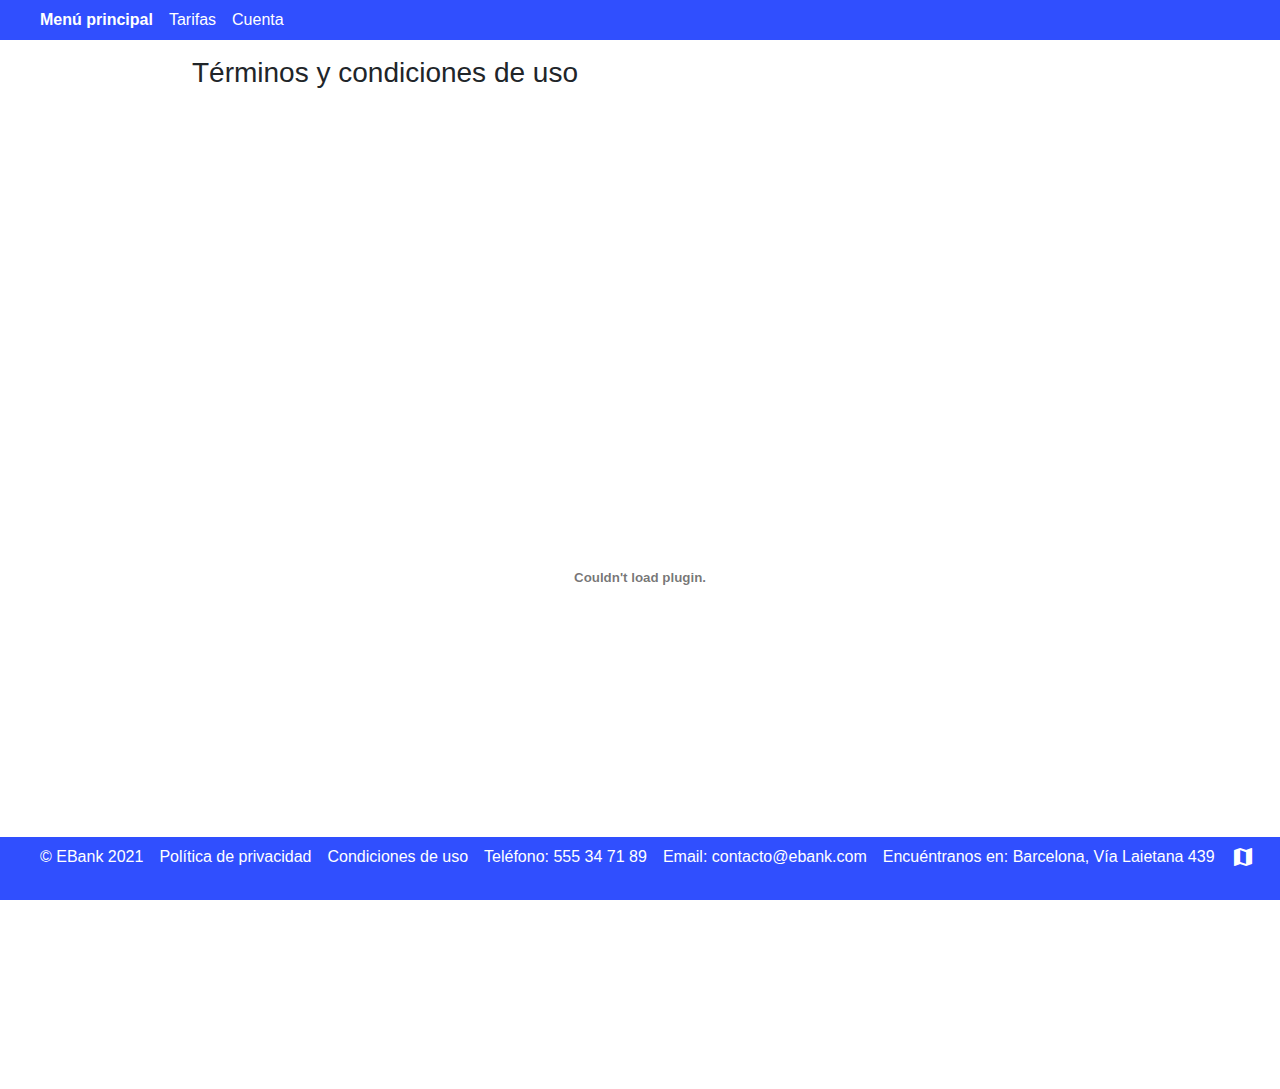
<file: terms/index.html>
<!DOCTYPE html>
<html lang="es">
    <head>
        <meta charset="utf-8">
        <meta name="author" content="Joel Campos">
        <meta name="description" content="Un banco justo">
        <meta name="viewport" content="width=device-width, initial-scale=1">
        <title>EBank</title>
        <link rel="stylesheet" type="text/css" href="../TCF/tcf.css">
        <link rel="icon" href="../favicon.ico">
    </head>
    <body>
        <!-- NAVEGACIÓN -->
        <nav class="nav nav-primary">
            <ul class="main-nav">
                <li class="nav-item active"><a class="nolink" href="../index.html">Menú principal</a></li>
                <li class="nav-item"><a class="nolink" href="../tarifas/index.html">Tarifas</a></li>
                <li class="nav-dropdown">
                    Cuenta
                    <div class="dropdown-content">
                        <p name="noauth"><a class="nolink" href="../register/index.html">Crear cuenta</a></p>
                        <p name="noauth"><a class="nolink" href="../login/index.html">Acceder</a></p>
                        <p name="auth"><a class="nolink" href="../account/index.html">Configuración</a></p>
                        <p name="auth"><a class="nolink" href="../logout/index.html">Cerrar sesión</a></p>
                    </div>
                </li>
                <li class="nav-item" name="auth"><a class="nolink" href="../clientarea/index.html">Zona cliente</a></li>
            </ul>
        </nav>

        <section class="container-md">
            <h3>Términos y condiciones de uso</h3>
            <embed src="../resources/pdf/terminos.pdf" class="document">
        </section>

        <!-- FOOTER -->
		<br><footer class="nav nav-primary bottom">
			<ul class="main-nav">
				<li class="nav-item">&copy; EBank 2021</li>
				<li class="nav-item"><a class="nolink" href="../privacy/index.html">Política de privacidad</a></li>
				<li class="nav-item"><a class="nolink" href="../terms/index.html">Condiciones de uso</a></li>
				<li class="nav-item">Teléfono: 555 34 71 89</li>
				<li class="nav-item">Email: contacto@ebank.com</li>
				<li class="nav-item">Encuéntranos en: Barcelona, Vía Laietana 439</li>
				<li class="nav-item"><a class="material-icons nolink" href="https://goo.gl/maps/QGVMRPcXBaiSUd6b9" target="_blank">map</a></li>
			</ul>
		</footer>

        <script src="../TCF/js/tcf.js"></script>
        <script src="../TCF/js/auth.js"></script>
    </body>
</html>
</file>
<file: TCF/tcf.css>
/*
    By TheMineWay - Joel Campos
          Version: 1.0.0
*/

/* IMPORTS */

@import "grid.css";
@import "components.css";
@import "colors.css";

/* REBOOT */
@import "bootstrap-reboot.css";

/* ICONS */
@import url('https://fonts.googleapis.com/icon?family=Material+Icons');


/* FONTS */
* {
	font-family: 'Open Sans', sans-serif;
}
p {font-size: large}

@import url('https://fonts.googleapis.com/css2?family=Open+Sans:wght@300&display=swap');

/* COMMON SIZES */
:root {
    /* ROUND SIZES */
    --common-round-size: 1em;
    --common-btn-round-size: 0.25em;

    /* BORDERS */
    --common-card-border: 0.1em;
    --common-btn-border: 0.2em;
    --common-input-border: 0.1em;
    --common-infobox-border: 0.35em;

    /* TRANSITION DELAYS */
    --common-btn-transition-delay: 0.4s;
    --common-input-transition-delay: 0.4s;
    --common-img-transition-delay: 0.4s;

    /* DISABLED ELEMENTS */
    --common-disabled-opacity: 70%;

    /* PADDINGS */
    --common-dropdown-padding: 0.05em;
    --common-infobox-header-v-padding: 0.2em;

    /* MARGINS */
    --common-infobox-margin: 0.8em;
}
</file>
